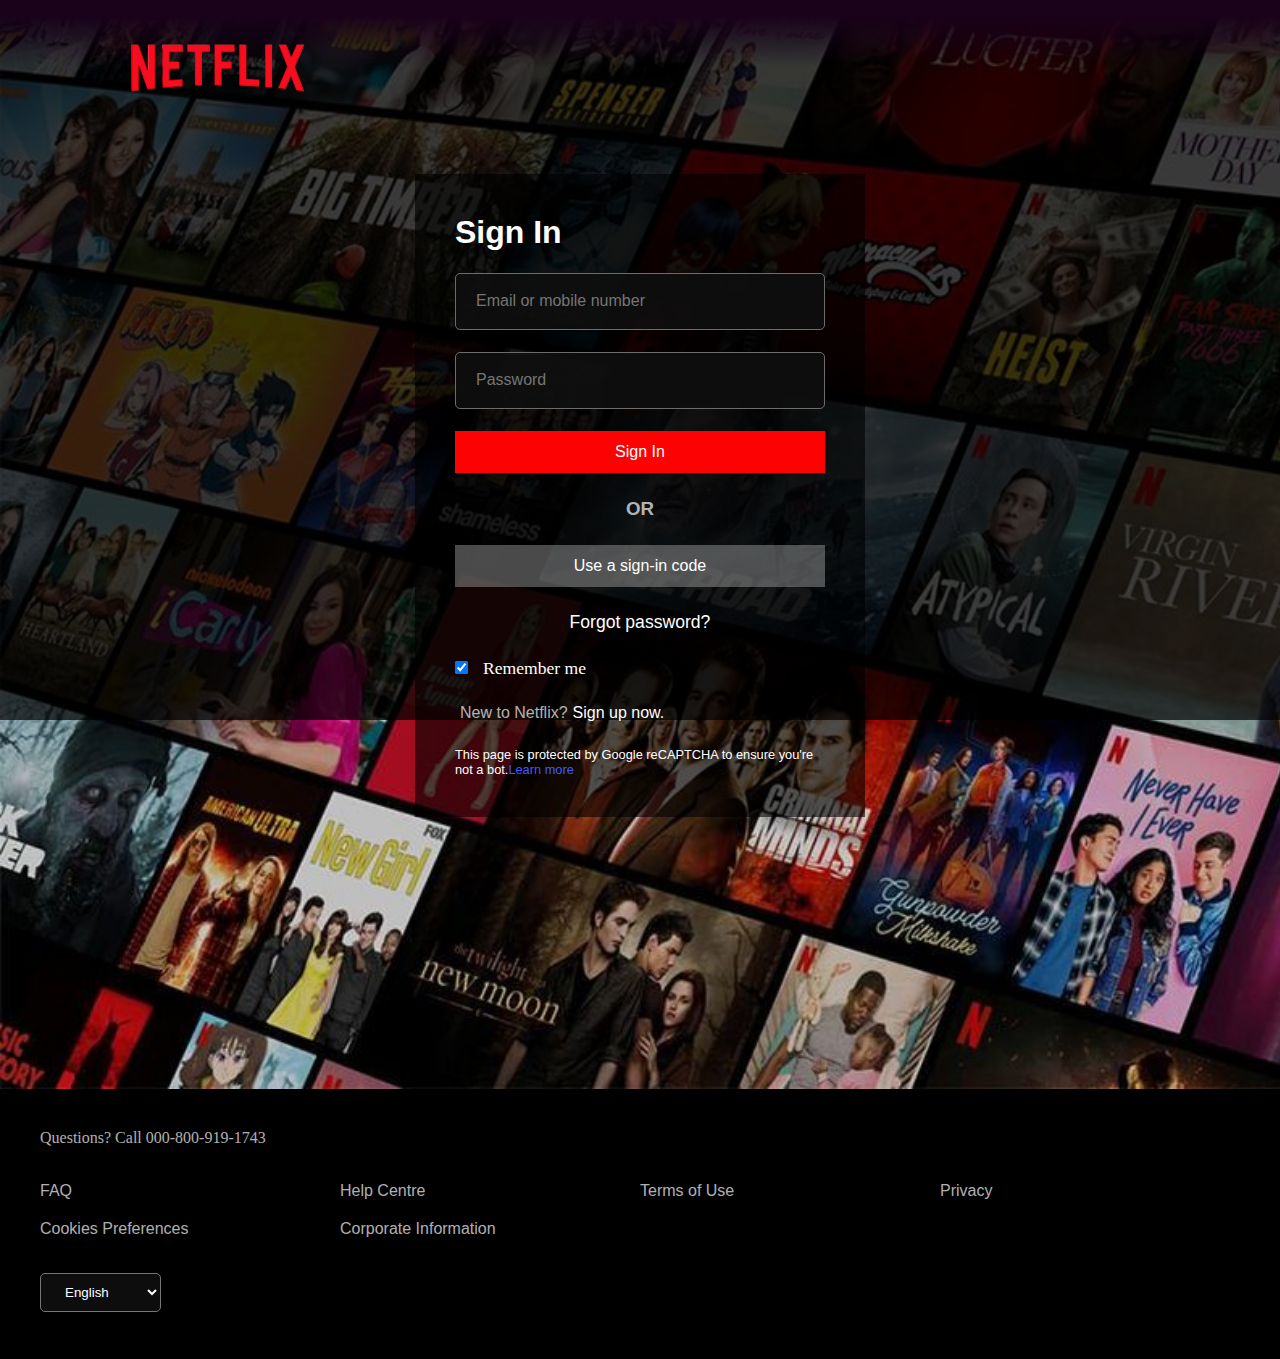
<file: login.html>
<!DOCTYPE html>
<html lang="en">
<head>
    <meta charset="UTF-8">
    <meta name="viewport" content="width=device-width, initial-scale=1.0">
    <title>Netflix India-TV Shows online,Watch movies online</title>
    <link rel="stylesheet" href="login.css">
    <link rel="shortcut icon" href="./Assets/Netflix-new-icon-8OB4mE98x-transformed.png" type="image/x-icon">
    <link rel="stylesheet" href="https://cdnjs.cloudflare.com/ajax/libs/font-awesome/6.7.1/css/all.min.css" 
    integrity="sha512-5Hs3dF2AEPkpNAR7UiOHba+lRSJNeM2ECkwxUIxC1Q/FLycGTbNapWXB4tP889k5T5Ju8fs4b1P5z/iB4nMfSQ==" crossorigin="anonymous" referrerpolicy="no-referrer" />

</head>
<body>
    <main>
    <header>
        <div class="logo"><a href="#"><img src="./Assets/logo-Photoroom.png" alt=""></a></div>
    </header>
    <section class="hero">
    <div class="form-container">
        <div class="form-content">
            <h2>Sign In</h2>
            <form action="#" id="loginForm">
                <div class="input-box">
                <input type="text" id="userId" name="userId" placeholder="Email or mobile number" spellcheck="true" autocomplete="off">
                </div>
                <div class="input-box">
                <input type="password" name="password" id="password" placeholder="Password" spellcheck="true" autocomplete="off">
                <span id="togglePassword" class="toggle-btn">
                    <i class="fa-solid fa-eye" id="toggleIcon"></i>
                  </span>
                </div>
                <div class="sign-btn"><button type="submit">Sign In</button></div>
                <h3>OR</h3>
                 <div class="btn2">
                <button>Use a sign-in code</button>
               <div class="fg-pswd"><a href="#">Forgot password?</a></div>
                </div>
                <div class="check"><input type="checkbox" checked><span>Remember me</span></div>
                <div class="signup-link"><span>New to Netflix?</span><a href="index.html">Sign up now.</a></div>
                <div class="last-cont">
                    <p>This page is protected by Google reCAPTCHA to ensure you're not a bot.<a href="#">Learn more</a></p>
                </div>
            </form>
        </div>
    </div>
    </section>
    </main>
    <footer>
        <p>Questions? Call 000-800-919-1743</p>
        <div class="footer-content">
            <div class="links">
              <li><a href="#">FAQ</a></li>
              <li><a href="#">Cookies Preferences</a></li>
            </div>
            <div class="links">
                <li><a href="#">Help Centre</a></li>
                <li><a href="#">Corporate Information</a></li>
            </div>
            <div class="links">
                <li><a href="#">Terms of Use</a></li>
            </div>
            <div class="links">
               <li><a href="#">Privacy</a></li>
        </div>
        </div>
        <div class="nav-btns">
            <select name="Language" id="Language">
                <optgroup label="Language">
                  <option value="English" class="dropbtn">English</option>
                  <option value="Hindi" class="dropbtn">Hindi</option>
                </optgroup>
              
              </select>
              </div>
    </footer>
    <script src="login.js"></script>
</body>
</html>
</file>
<file: login.css>
:root{
    --width: 1550px;
    --bg: rgb(1, 0, 0);
    --color1: #fff;
    --color2: rgb(252, 2, 2);
    --font-size1: 2.5rem;
    --font-size2: 3.2rem;
    --font-size3: 1.5rem;
    --font-size4: 1.3rem;
    --font-size5: 1.2rem;
}

*{
    margin: 0;
    padding: 0;
    box-sizing: border-box;
}
html,body{
    scroll-behavior: smooth;
    width: 100%;
    background-color: var(--bg);
    overflow-x: hidden;
}
main{
    max-width: var(--width);
    background: url('./Assets/bg.jpg');
    background-repeat: no-repeat;
    background-size: cover;
    min-height: 121vh;
}
main::after{
    position: absolute;
    top: 0;
    left: 0;
    max-width: var(--width);
    min-height: 100vh;
    background-color: #c21111;
}
header{
    display: flex;
    justify-content: space-between;
    align-items: center;
   width: 100%;
   position: fixed;
    padding: 15px 25px;
    height: 65px;
    z-index: 100000;
    background: linear-gradient(to bottom,rgb(25, 2, 26) 15px,transparent);

}
a{
    text-decoration: none;
}
.logo{
    position: absolute;
    top: 5px;
    left: 10%;
}
.logo img{
  width: 180px;
  height: 120px;
 object-fit: cover;
}
.hero{
    position: absolute;
    top: 0;
    left: 0;
    width: 100%;
    min-height: 80vh;
    background: rgba(0, 0, 0,0.7);
    display: flex;
    justify-content: center;
    align-items: center;
    padding: 3rem 0;
}

/* Phone Responsive */

@media screen and (max-width:700px){
    main{
        min-height: 100vh;
    }
    .hero{
        position: absolute;
        top: 0;
        left: 0;  
        min-height: 100vh;
    }
    .logo img{
        width: 100px;
        height: 70px;      
      }
}
/* Tablet Responsive */
@media screen and (min-width:701px) and (max-width: 1023px){
    main{
        min-height: 120vh;
    }
    .hero{
        position: absolute;
        top: 0;
        left: 0;  
        min-height: 120vh;
    } 
}
.form-container{
    margin: 8% 0;
    display: flex;
    justify-content: center;
    align-items: center;
    width: 100%;
    max-width: 450px;
    min-height: 500px;
    background-color: rgb(0, 0, 0,0.6);
    padding: 40px;
}
::placeholder{
    font-size: 1.2em;
}
.input-box{
    position: relative;
}
.toggle-btn {
    position: absolute;
    top: 50%;
    right: 10px;
    transform: translateY(-50%);
    cursor: pointer;
    font-size: 18px;
    color: #888;
  }
  
  .toggle-btn:hover {
    color: rgb(255, 255, 255,0.7);
  }
.input-box input{
   width: 100%;
   max-width: 400px;
   display: grid;
   grid-template-columns: 1fr;
   margin: 22px 0;
   padding: 20px;
   border-radius: 5px;
   background: rgba(14, 14, 14, 0.9);
   border: 1px solid rgb(108, 108, 108);
   color: var(--color1);
   transition: border-color 0.5s;
   outline: none;
}
.input-box input:focus{
    border-color: red;

}
button{
    font-family: "Roboto",sans-serif;
    font-size: 1rem;
}
.form-content h2{
    font-size: 2rem;
    color: var(--color1);
    font-family: "Poppins",sans-serif;
}
.sign-btn button{
    padding: 12px;
    background-color: #fff;
    width: 100%;
   max-width: 400px;
    border: none;
    outline: none;
    background-color: var(--color2);
    color: var(--color1);
    transition: 0.5s;
}
.sign-btn button:hover{
    background-color: rgb(255, 38, 0,0.4);
}
.form-content h3{
    text-align: center;
    padding: 25px 0;
    font-family: "Roboto",sans-serif;
     color: rgb(255, 255, 255,0.7);
    
}
@media screen and (max-width:700px){
    .form-container{
       position: absolute;
       top: 10%;
    }

}
/* Tablet Responsive */
@media screen and (min-width:701px) and (max-width: 1023px){
    .form-container{
        position: absolute;
        top: 10%;
     }
}
/* Laptop Responsive */
@media screen and (min-width:1024px) and (max-width: 1439px){
    .form-container{
        position: absolute;
        top: 10%;
     }
}
.btn2{
    text-align: center;
    
}
button{
    cursor: pointer;
}
.btn2 button{
    width: 100%;
    max-width: 400px; 
    padding: 12px;
   border: none;
   outline: none; 
   background-color: rgb(186, 185, 185,0.4);
   color: var(--color1);
   transition: 0.5s;
}
.btn2 button:hover{
    background-color: rgba(90, 88, 87, 0.2);
}
.fg-pswd{
    padding: 25px 0;
}
.fg-pswd a{
    font-size: 1.1em;
    color: var(--color1);
    font-family: "Roboto",sans-serif;
    
}
.fg-pswd a:hover{
    text-decoration: underline;
}
.check span{
    color: var(--color1);
    font-size: 1.1em;
    padding: 0 15px;
}
.signup-link{
    padding: 25px 0;
    font-family: "Roboto",sans-serif;
}
.signup-link a{
    color: var(--color1);
    text-decoration: none;
}
.signup-link a:hover{
    text-decoration: underline;
}
.signup-link span{
 color: rgb(255, 255, 255,0.7);
 padding: 0 5px;
}
.last-cont p{
    font-family: "Roboto",sans-serif;
    color: var(--color1);
    font-size: 0.8em;
}
.last-cont a{
    color: rgb(70, 88, 255);
    text-decoration: none;
}

/* Footer section */
footer{
    width: 100%;
    min-height: 30vh;
    padding: 40px;
    color: rgb(255, 255, 255,0.7);

}
.footer-content{
    display: grid;
    grid-template-columns: repeat(4,1fr); 
    padding: 25px 0;  
}
.footer-content a{
    color: rgb(255, 255, 255,0.7);
    font-family: "Roboto",sans-serif;
}
.links li{
    padding: 10px 0;
    list-style-type: none;
}
.links li a:hover{
 text-decoration: underline;
}
.nav-btns select{
    background: rgba(14, 14, 14, 0.9);
    color: var(--color1);
    padding: 10px 20px;
    border-radius: 5px;

}
/* Phone responsive */
@media screen and (max-width:700px){
 .footer-content{
     grid-template-columns: repeat(2,1fr);
     gap: 25px;
 }   
}
/* Tablet Responsive */
@media screen and (min-width:701px) and (max-width: 1023px){
    .footer-content{
        grid-template-columns: repeat(2,1fr);
    }   
}
</file>
